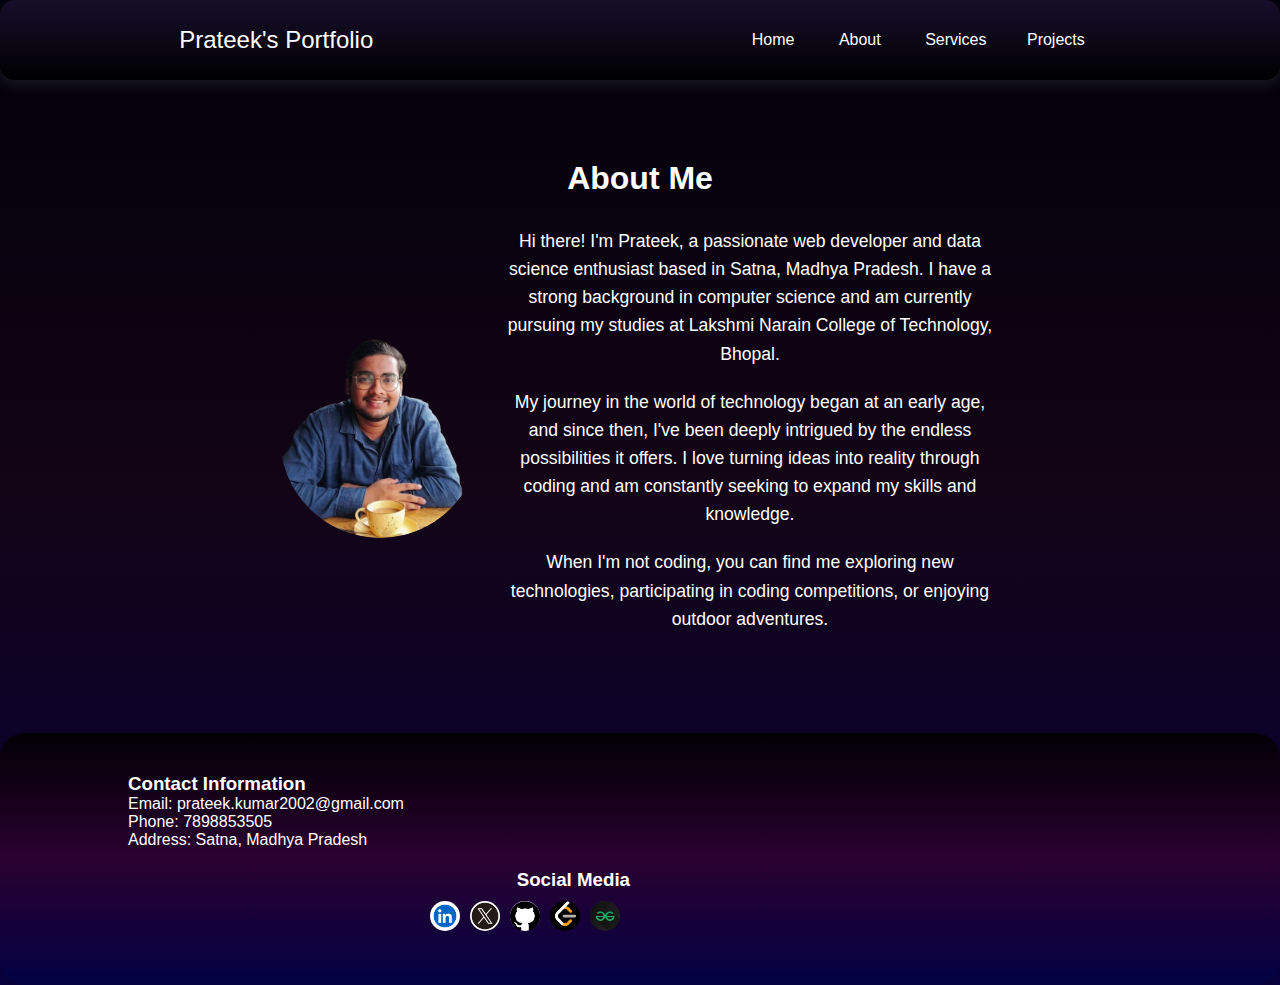
<file: about.html>
<!DOCTYPE html>
<html lang="en">

    <link>
    <meta charset="UTF-8">
    <meta name="viewport" content="width=device-width, initial-scale=1.0">
    <title>About Me</title>
    <link rel="stylesheet" href="style.css">
    </link>

    <body>
        <header>
            <nav>
                <div class="left">Prateek's Portfolio</div>
                <div class="right">
                    <ul>
                        <li><a href="index.html">Home</a></li>
                        <li><a href="about.html">About</a></li>
                        <li><a href="services.html">Services</a></li>
                        <li class="dropdown">
                            <a href="#" class="dropbtn">Projects</a>
                            <div class="dropdown-content">
                                <div class="dropdown-content">
                                    <a href="https://github.com/Prateekk02/Depression-Prediction-System">Depression Predictor</a>
                                    <a href="https://github.com/Prateekk02/diabetes-prediction">Diabetes Predictor </a>
                                </div>
                            </div>
                        </li>
                        
                    </ul>
                </div>
            </nav>
            <section class="about-section">
                <h2>About Me</h2>
                <div class="about-content">
                    <div class="about-image">
                        <img src="images\prateek.png" alt="Profile Picture">
                    </div>
                    <div class="about-text">
                        <p>Hi there! I'm Prateek, a passionate web developer and data science enthusiast based in Satna, Madhya Pradesh. I have a strong background in computer science and am currently pursuing my studies at Lakshmi Narain College of Technology, Bhopal.</p>
                        <p>My journey in the world of technology began at an early age, and since then, I've been deeply intrigued by the endless possibilities it offers. I love turning ideas into reality through coding and am constantly seeking to expand my skills and knowledge.</p>
                        <p>When I'm not coding, you can find me exploring new technologies, participating in coding competitions, or enjoying outdoor adventures.</p>
                    </div>
                </div>
            </section>
            
            <footer>
                <div class="footer-container">
                    <div class="footer-info">
                        <div class="upperSection">
                            <h3>Contact Information</h3>
                            <p>Email: prateek.kumar2002@gmail.com</p>
                            <p>Phone: 7898853505</p>
                            <p>Address: Satna, Madhya Pradesh</p>
                        </div>
                    </div>
                    
                    <div class="social-links">
                        <h3>Social Media</h3>
                        <ul>
                            <li><a href="https://www.linkedin.com/in/prateekk02"><img src="images\linkedin.png" alt="LinkedIn-logo" class="social-logo"></a></li>
                            <li><a href="https://twitter.com/codeWalker66"><img src="images\twitter.png" alt="Twitter-logo" class="social-logo"></a></li>
                            <li><a href="https://github.com/Prateekk02"><img src="images\github.png" alt="Github-logo" class="social-logo"></a></li>
                            <li><a href="https://leetcode.com/u/codeWalker66"><img src="images\leetcode.png" alt="Leetcode-logo" class="social-logo"></a></li>
                            <li><a href="https://www.geeksforgeeks.org/user/prateekkumar2002/?utm_source=geeksforgeeks&utm_medium=my_profile&utm_campaign=auth_user"><img src="images\gfg.jpeg" alt="gfg-logo" class="social-logo"></a></li>
                        </ul>
                    </div>
                </div>
            </footer> 
                <script>
                    window.onclick = function(event) {
                        if (!event.target.matches('.dropbtn')) {
                          var dropdowns = document.getElementsByClassName("dropdown-content");
                          for (var i = 0; i < dropdowns.length; i++) {
                            var openDropdown = dropdowns[i];
                            if (openDropdown.style.display === "block") {
                              openDropdown.style.display = "none";
                            }
                          }
                        }
                      }
                </script>

</html>
</file>
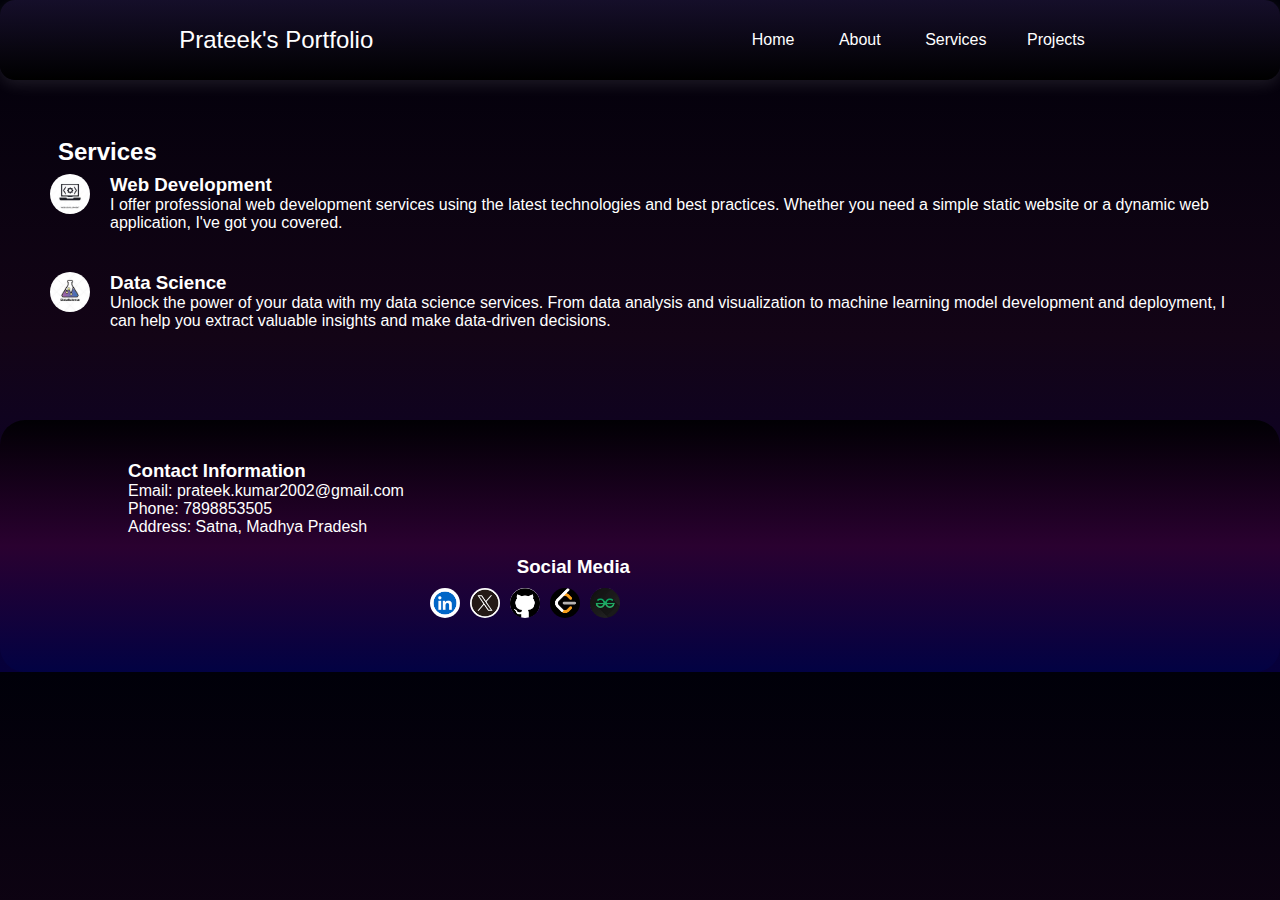
<file: services.html>
<!DOCTYPE html>
<html lang="en">

<head>
    <meta charset="UTF-8">
    <meta name="viewport" content="width=device-width, initial-scale=1.0">
    <title>Services</title>
    <link rel="stylesheet" href="style.css">
</head>

<body>
    <header>
        <nav>
            <div class="left">Prateek's Portfolio</div>
            <div class="right">
                <ul>
                    <li><a href="index.html">Home</a></li>
                    <li><a href="about.html">About</a></li>
                    <li><a href="services.html">Services</a></li>
                    <li class="dropdown">
                        <a href="#" class="dropbtn">Projects</a>
                        <div class="dropdown-content">
                            <div class="dropdown-content">
                                <a href="https://github.com/Prateekk02/Depression-Prediction-System">Depression Predictor</a>
                                <a href="https://github.com/Prateekk02/diabetes-prediction">Diabetes Predictor </a>
                            </div>
                        </div>
                    </li>
                    
                </ul>
            </div>
        </nav>
    </header>

    <section class="services-section">
        <h2>Services</h2>
        <div class="service">
            <div class="service-icon">
                <img src="images\web-dev.jpeg" alt="Web Development Icon">
            </div>
            <div class="service-info">
                <h3>Web Development</h3>
                <p>I offer professional web development services using the latest technologies and best practices. Whether you need a simple static website or a dynamic web application, I've got you covered.</p>
            </div>
        </div>

        <div class="service">
            <div class="service-icon">
                <img src="images\data-sci.jpeg" alt="Data Science Icon">
            </div>
            <div class="service-info">
                <h3>Data Science</h3>
                <p>Unlock the power of your data with my data science services. From data analysis and visualization to machine learning model development and deployment, I can help you extract valuable insights and make data-driven decisions.</p>
            </div>
        </div>

        
    </section>

    <footer>
        <div class="footer-container">
            <div class="footer-info">
                <div class="upperSection">
                    <h3>Contact Information</h3>
                    <p>Email: prateek.kumar2002@gmail.com</p>
                    <p>Phone: 7898853505</p>
                    <p>Address: Satna, Madhya Pradesh</p>
                </div>
            </div>
            
            <div class="social-links">
                <h3>Social Media</h3>
                <ul>
                    <li><a href="https://www.linkedin.com/in/prateekk02"><img src="images\linkedin.png" alt="LinkedIn-logo" class="social-logo"></a></li>
                    <li><a href="https://twitter.com/codeWalker66"><img src="images\twitter.png" alt="Twitter-logo" class="social-logo"></a></li>
                    <li><a href="https://github.com/Prateekk02"><img src="images\github.png" alt="Github-logo" class="social-logo"></a></li>
                    <li><a href="https://leetcode.com/u/codeWalker66"><img src="images\leetcode.png" alt="Leetcode-logo" class="social-logo"></a></li>
                    <li><a href="https://www.geeksforgeeks.org/user/prateekkumar2002/?utm_source=geeksforgeeks&utm_medium=my_profile&utm_campaign=auth_user"><img src="images\gfg.jpeg" alt="gfg-logo" class="social-logo"></a></li>
                </ul>
            </div>
        </div>
    </footer> 
    <script>
        window.onclick = function(event) {
            if (!event.target.matches('.dropbtn')) {
              var dropdowns = document.getElementsByClassName("dropdown-content");
              for (var i = 0; i < dropdowns.length; i++) {
                var openDropdown = dropdowns[i];
                if (openDropdown.style.display === "block") {
                  openDropdown.style.display = "none";
                }
              }
            }
          }
    </script>
</body>

</html>
</file>
<file: style.css>
* {
    margin: 0;
    padding: 0;
    box-sizing: border-box;
}

body {
    background: linear-gradient(to bottom, #000009, #130416, #06003b);
    color: white;
    font-family: 'Poppins', sans-serif;
    height: auto;
}

nav {
    display: flex;
    justify-content: space-around;
    align-items: center;
    height: 80px;
    background: linear-gradient(to bottom, rgba(39, 27, 70, 0.54), rgb(0, 0, 0));
    border-radius: 15px;
    box-shadow: 0px 5px 15px rgba(255, 255, 255, 0.1);
    transition: background-color 0.3s ease, box-shadow 0.3s ease;
}

nav:hover {
    background: linear-gradient(to bottom, #02061a, #0a0d24);
    box-shadow: 0px 8px 20px rgba(255, 255, 255, 0.3);
}

nav ul {
    list-style: none;
    margin: 0;
    padding: 0;
}

nav ul li {
    display: inline;
}

nav ul li a {
    text-decoration: none;
    color: white;
    font-size: 1rem;
    padding: 10px 20px;
}

nav ul li a:hover {
    color: rgb(141, 141, 227);
    font-size: 1.04rem;
}

.left {
    font-size: 1.5rem;
}

.firstSection {
    display: flex;
    justify-content: space-around;
    margin: 120px 0;
}

.firstSection>div {
    width: 30%;
}

.leftSection {
    font-size: 3rem;
}

.rightSection img {
    width: 80%;
    transition: transform 0.3s ease;
}

.rightSection img:hover {
    transform: scale(1.2);
}

.purple {
    color: blueviolet;
}

#element {
    color: blueviolet;
}

.secondSection {
    margin: auto;
    max-width: 80vw;
    height: 60vh;
}

main hr{
    border: none;
    background: linear-gradient(to right, #090632, #0d4281, #1c86c0, #7fdff3, #d3f8e2, #7fdff3, #1c86c0, #0d4281, #090632);
    height: 7.2px;
    margin: 40px 84px;
    border-radius: 50px;
}

.secondSection h1 {
    font-size: 1.9rem;
}

.text-gray {
    color: gray
}

.secondSection .box {
    width: 9.8vw;
    height: 0;
    margin: 56px 0;
    border-top: 2px solid;
    display: flex;
}

.secondSection .vertical {
    height: 93px;
    width: 1px;
    background-color: white;
    margin: 0 100px;
}

.top-image {
    width: 23px;
    position: relative;
    top: -32px;
    left: -9px;
    border-radius: 50px;
}

.vertical-title {
    position: relative;
    top: 75px;
    width: 150px;
}

.vertical-desc {
    position: relative;
    top: 86px;
    color: gray;
    width: 150px;
    font-size: 9px;
}

.starting-mark {
    position: relative;
    width: 50px;
    height: 50px;
    margin: -25px 0 -10px 0;
    padding: 0;
    border-radius: 100px;
}

.top-image,
.starting-mark {
    transition: transform 0.3s ease;
}

.top-image:hover,
.starting-mark:hover {
    transform: scale(3);
}

.ending-mark img {
    width: 50px;
    height: 50px;
    border-radius: 50px;
    position: relative;
    left: 50px;
    bottom: 25px;
    transition: transform 0.3s ease;
}

.ending-mark img:hover {
    transform: scale(2);
}

.skill-logo {
    width: 50px;
    height: auto;
    border-radius: 30px;
    margin: 0 7px;
    transition: transform 0.3s ease;
}

.skill-logo:hover {
    transform: translateY(-5px) scale(2);
}

.skill-name {
    font-size: 18px;
    margin-top: 10px;
}

.skill-container {
    display: grid;
    grid-template-columns: repeat(auto-fit, minmax(150px, 1fr));
    grid-gap: 20px;
}

.skill-sub-container {
    text-align: center;
}

.achievement li {
    padding: 4px;
    margin: 4px;
    color: linear-gradient(to right, #001f3f, #ffffff);                          
}

footer {
    background: linear-gradient(rgb(1 0 4), #2a0130, rgb(2 2 67));
    color: white;
    text-align: center;
    padding: 40px 0;
    border-radius: 25px;
}

.footer-container {
    max-width: 80vw;
    margin: 0 auto;
    display: flex;
    justify-content: space-between;
    flex-wrap: wrap;
}

.footer-info {
    flex-basis: 100%;
    text-align: left;
}

.social-links {
    flex-basis: calc(50% - 10px);
    text-align: right;
}

.social-links ul {
    list-style: none;
    padding: 0;
    margin: 0;
}

.social-links ul li {
    margin-bottom: 10px;
}

.social-links ul li a {
    color: white;
    text-decoration: none;
    transition: color 0.3s ease;
    display: block;
}

.social-links ul li a:hover {
    color: #09a9ff;
}

.social-links h3 {
    color: white;
    margin-bottom: 10px;
}

.social-links ul {
    display: flex;
    justify-content: flex-end;
    flex-wrap: wrap;
}

.social-links ul li {
    margin-right: 10px;
}

.social-logo {
    width: 30px;
    height: 30px;
    border-radius: 50%;
    transition: transform 0.3s ease;
}

.social-logo:hover {
    transform: scale(2) translateY(-5px);
}

.upperSection,
.lowerSection {
    flex: 1;
    margin-bottom: 20px;
}

.about-section {
    margin: 80px auto;
    max-width: 800px;
    text-align: center;
}

.about-section h2 {
    font-size: 2rem;
    margin-bottom: 30px;
    color: #ffffff;
}

.about-content {
    display: flex;
    justify-content: center;
    align-items: center;
}

.about-image {
    margin-right: 20px;
}

.about-image img {
    width: 200px;
    border-radius: 50%;
}

.about-text {
    max-width: 500px;
}

.about-text p {
    margin-bottom: 20px;
    color: #ffffff;
    font-size: 1.1rem;
    line-height: 1.6;
}

.services-section {
    padding: 50px;
}

.services-section h2 {
    padding: 4px;
    margin: 4px;
    gap: 5px;
}

.service {
    display: flex;
    margin-bottom: 40px;
}

.service-icon {
    margin-right: 20px;
}

.service-icon img {
    width: 40px;
    height: 40px;
    border-radius: 30px;
}

.service-info h3 {
    margin-top: 0;
}

/* Dropdown Button */
.dropbtn {
    font-size: 16px;
    border: none;
    outline: none;
    color: white;
    padding: 14px 16px;
    background-color: inherit;
    font-family: inherit;
    margin: 0;
}

/* Dropdown Content (Hidden by Default) */
.dropdown-content {
    display: none;
    position: absolute;
    background-color: #f9f9f9;
    min-width: 160px;
    z-index: 1;
}

/* Links inside the dropdown */
.dropdown {
    position: relative;
}

.dropdown-content {
    display: none;
    position: absolute;
    min-width: 160px;
    box-shadow: 0px 8px 16px 0px rgba(0,0,0,0.2);
    z-index: 1;
    top: 100%;
    left: 0;
    background: linear-gradient(to bottom, #08001a,#360041, #000000);
    border-radius: 10px;
}

.dropdown-content a {
    color: white;
    padding: 12px 16px;
    text-decoration: none;
    display: block;
    border-radius: 10px;
}

/* Change color of dropdown links on hover */
.dropdown-content a:hover {
    background-color: #f1f1f1;
}

/* Show the dropdown menu on hover */
.dropdown:hover .dropdown-content {
    display: block;
}

@media only screen and (max-width: 768px) {
    /* Adjustments for tablets and smaller screens */
    .firstSection {
        flex-direction: column;
        align-items: center;
    }

    .firstSection>div {
        width: 80%;
    }

    .secondSection h1 {
        font-size: 1.5rem;
    }

    .secondSection .box {
        margin: 20px 0;
    }
}

@media only screen and (max-width: 480px) {
    /* Adjustments for smaller screens */
    nav ul li a {
        padding: 8px 16px;
    }

    .firstSection {
        margin: 80px 0;
    }

    .firstSection>div {
        width: 90%;
    }

    .secondSection h1 {
        font-size: 1.2rem;
    }

    .secondSection .box {
        margin: 10px 0;
    }

    .vertical-title,
    .vertical-desc {
        display: none;
    }

    .top-image,
    .starting-mark {
        display: none;
    }

    .ending-mark img {
        display: none;
    }

    .skill-logo {
        width: 40px;
    }

    .skill-name {
        font-size: 14px;
    }

    .social-links ul li a {
        font-size: 14px;
    }

    footer {
        padding: 20px 0;
    }

    .about-section h2 {
        font-size: 1.5rem;
    }

    .about-image img {
        width: 150px;
    }

    .about-text p {
        font-size: 1rem;
    }

    .services-section h2 {
        font-size: 1.5rem;
    }

    .service-info h3 {
        font-size: 1rem;
    }

    .service-icon img {
        width: 30px;
        height: 30px;
    }
}
</file>
